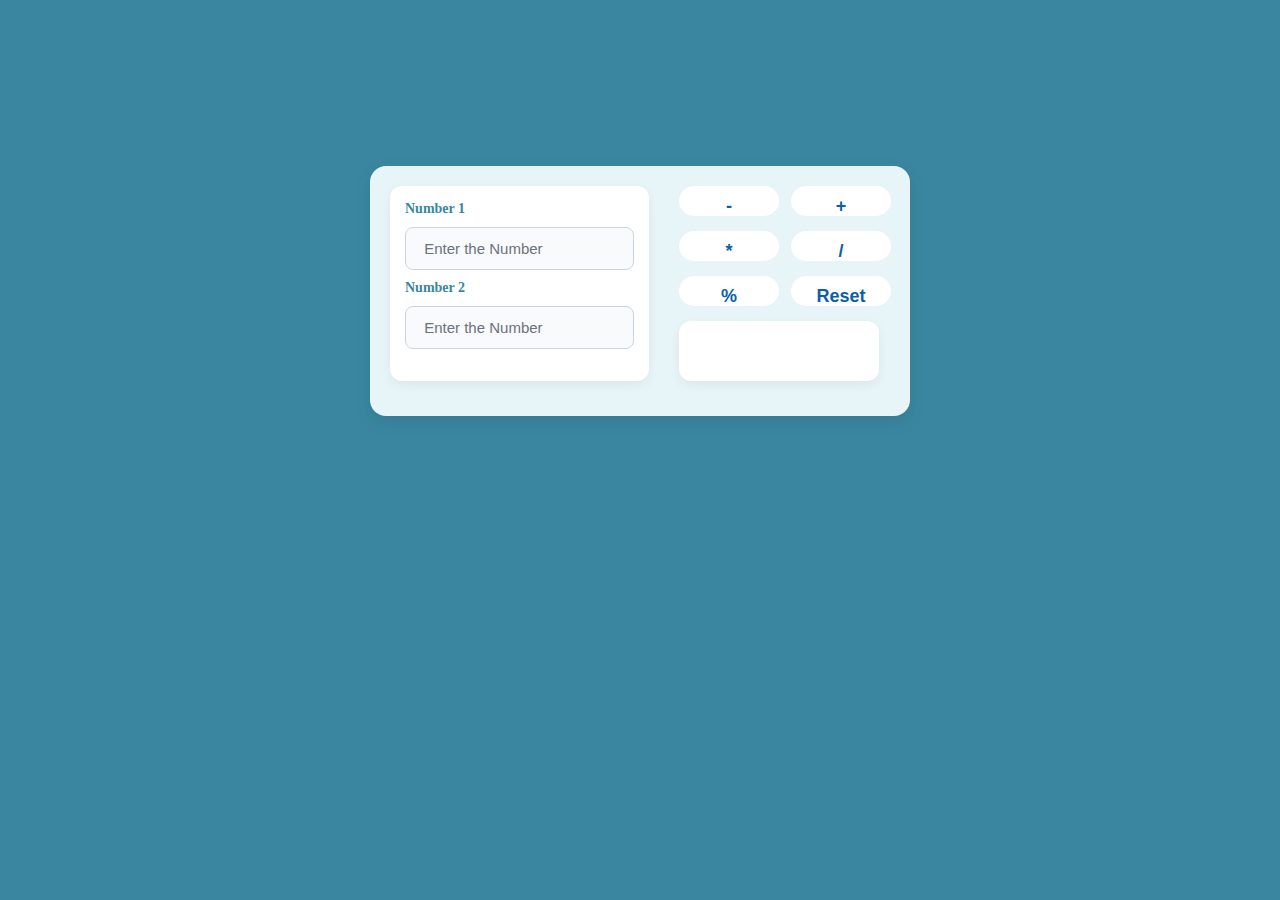
<file: calculator/index.html>
<!DOCTYPE html>
<html lang="en">
  <head>
    <meta charset="UTF-8" />
    <meta name="viewport" content="width=device-width, initial-scale=1.0" />
    <title>Calculator</title>
    <style>
      * {
        margin: 0;
        padding: 0;
      }
      body {
        background-color: #3a86a0;
      }

      .main {
        display: flex;
        justify-content: space-between;
        align-items: flex-start;
        gap: 30px;
        padding: 20px;
        background: #e7f4f8;
        border-radius: 16px;
        max-width: 500px;
        margin: 13% auto;
        box-shadow: 0 6px 18px rgba(0, 0, 0, 0.08);
      }

      .inp {
        display: flex;
        flex-direction: column;
        gap: 10px;
        width: 100%;
        height: 165px;
        background: #ffffff;
        padding: 15px;
        border-radius: 12px;
        box-shadow: 0 4px 12px rgba(0, 0, 0, 0.06);
      }

      .inp label {
        font-size: 14px;
        font-weight: 600;
        color: #3a86a0;
      }

      .inp input[type="text"] {
        padding: 12px 14px;
        font-size: 15px;
        border: 1px solid #cbd5e1;
        border-radius: 8px;
        background: #f8fafc;
        outline: none;
        transition: 0.2s ease;
      }

      .inp input::placeholder {
        color: #6b7280;
      }

      .inp input:focus {
        border-color: #3a86a0;
        background: #ffffff;
        box-shadow: 0 0 0 4px rgba(58, 134, 160, 0.15);
      }
      .result {
        display: flex;
        flex-direction: column;
        flex-wrap: wrap;
        gap: 10px;
        width: 80%;
        height: 30px;
        background: #ffffff;
        padding: 15px;
        border-radius: 12px;
        box-shadow: 0 4px 12px rgba(0, 0, 0, 0.06);
      }

      .btn {
        display: flex;
        flex-direction: column;
        gap: 15px;
        flex-wrap: wrap;
      }

      .btn-1,
      .btn-2 {
        display: flex;
        gap: 12px;
      }

      button {
        height: 30px;
        width: 100px;
        background-color: white;
        color: #0b5fa7;
        padding: 10px;
        border-radius: 18px;
        border: none;
        font-size: 18px;
        font-weight: 600;
        cursor: pointer;
        transition: 0.3s ease;
      }

      button:hover {
        background-color: #0b5fa7;
        color: white;
        transform: scale(1.05);
      }
    </style>
  </head>
  <body>
    <div class="main">
      <div class="inp">
        <label for="Number1">Number 1</label>
        <input
          type="text"
          name="Number1"
          placeholder=" Enter the Number"
          id="Number1"
          class="Number1"
          autocomplete="off"
        />
        <label for="Number2">Number 2</label>
        <input
          type="text"
          name="Number2"
          placeholder=" Enter the Number"
          autocomplete="off"
          class="Number2"
          id="Number2"
        />
      </div>
      <div class="btn">
        <div class="btn-1">
          <button class="in-btn" id="sub">-</button
          ><button class="in-btn " id="add">+</button>
        </div>
        <div class="btn-2">
          <button class="in-btn " id="mul">*</button
          ><button class="in-btn " id="divs">/</button>
        </div>
        <div class="reset btn-2">
          <button class="in-btn " id="modul">%</button><button id="reset">Reset</button>
        </div>
        <div class="result"></div>
        <p id="ans"></p>
      </div>
    </div>
    <script>
     
      let result = 0;
let sub = document.querySelector("#sub");
let add=document.querySelector("#add")
let mul=document.querySelector("#mul")
let divs=document.querySelector("#divs")
let modul=document.querySelector("#modul")
let reset=document.querySelector("#reset")

sub.addEventListener('click', subtraction);

function subtraction() {


  let inp1 = document.getElementById("Number1");
  let inp2 = document.getElementById("Number2");

  if (inp1.value.trim() === "" || inp2.value.trim() === "") {
    alert("Both numbers are required!");
    return;
  }else{

  let num1 = Number(inp1.value);
  let num2 = Number(inp2.value);

  result = num1 - num2;

  }
  document.querySelector(".result").textContent = "Result: " + result;
}
add.addEventListener('click',additoin)
function additoin() {
    let inp1 = document.getElementById("Number1");
  let inp2 = document.getElementById("Number2");

  if (inp1.value.trim() === "" || inp2.value.trim() === "") {
    alert("Both numbers are required!");
    return;
  }else{

  let num1 = Number(inp1.value);
  let num2 = Number(inp2.value);

  result = num1 + num2;

  }
  document.querySelector(".result").textContent = "Result: " + result;
}
mul.addEventListener('click',multiplicaton)
function multiplicaton() {
    let inp1 = document.getElementById("Number1");
  let inp2 = document.getElementById("Number2");

  if (inp1.value.trim() === "" || inp2.value.trim() === "") {
    alert("Both numbers are required!");
    return;
  }else{

  let num1 = Number(inp1.value);
  let num2 = Number(inp2.value);

  result = num1 * num2;

  }
  document.querySelector(".result").textContent = "Result: " + result;
}
divs.addEventListener('click',division)
function division() {
    let inp1 = document.getElementById("Number1");
  let inp2 = document.getElementById("Number2");

  if (inp1.value.trim() === "" || inp2.value.trim() === "") {
    alert("Both numbers are required!");
    return;
  }else{

  let num1 = Number(inp1.value);
  let num2 = Number(inp2.value);

  result = num1 / num2;

  }
  document.querySelector(".result").textContent = "Result: " + result;
}
modul.addEventListener('click',modulus)
function  modulus() {
    let inp1 = document.getElementById("Number1");
  let inp2 = document.getElementById("Number2");

  if (inp1.value.trim() === "" || inp2.value.trim() === "") {
    alert("Both numbers are required!");
    return;
  }else{

  let num1 = Number(inp1.value);
  let num2 = Number(inp2.value);

  result = num1 % num2;

  }
  document.querySelector(".result").textContent = "Result: " + result;
}
reset.addEventListener('click',reSet)
function reSet() {
  
}
    </script>
  </body>
</html>
</file>
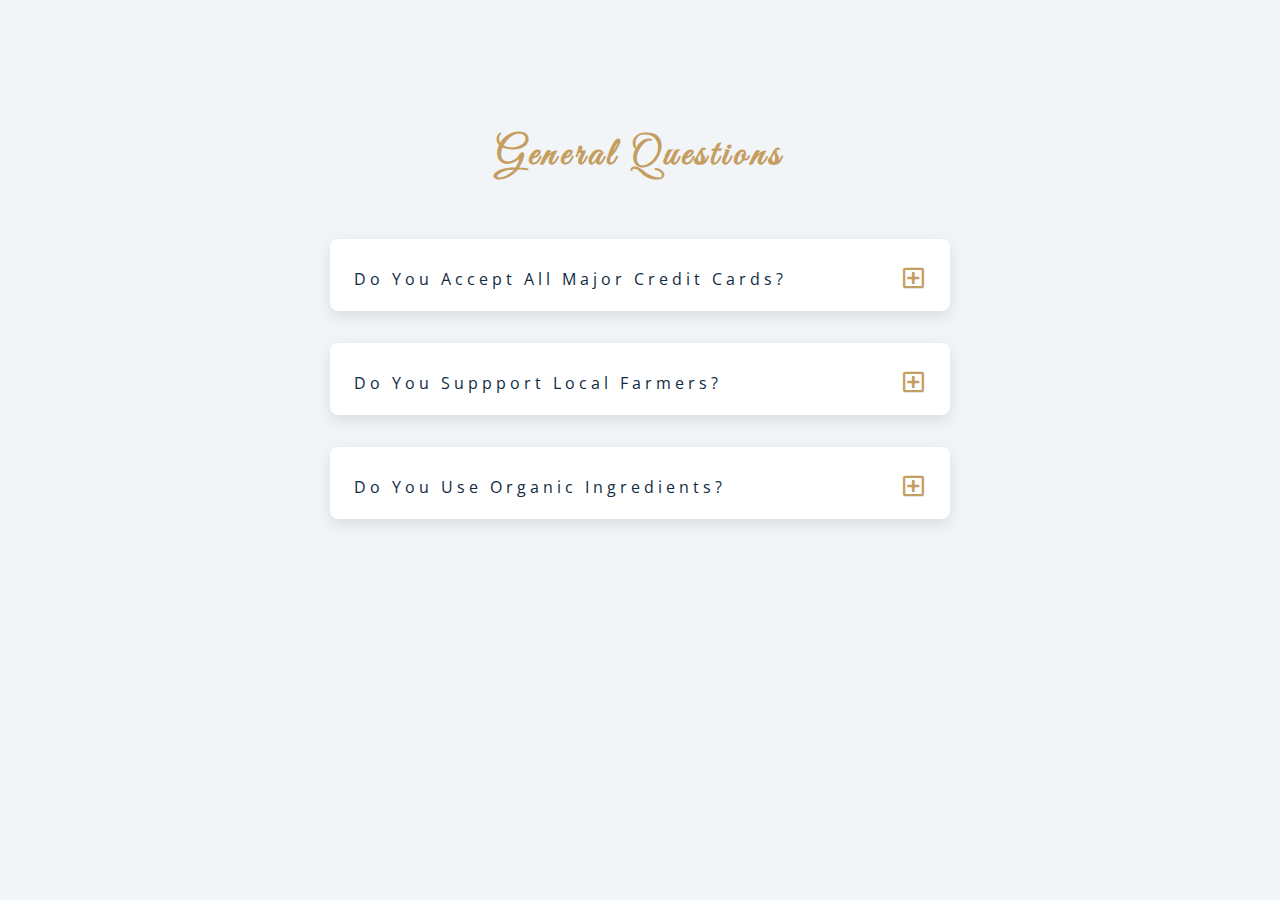
<file: dropdown-js/index.html>
<!DOCTYPE html>
<html lang="en">
  <head>
    <meta charset="UTF-8" />
    <meta name="viewport" content="width=device-width, initial-scale=1.0" />
    <title>Q & A</title>
    <!-- font-awesome -->
    <link rel="stylesheet" href="https://cdnjs.cloudflare.com/ajax/libs/font-awesome/5.14.0/css/all.min.css" />
    <!-- extra fonts -->
    <link
      href="https://fonts.googleapis.com/css?family=Great+Vibes&display=swap"
      rel="stylesheet"
    />
    <!-- styles -->
    <link rel="stylesheet" href="style.css" />
  </head>
  <body>
      <section class="questions">
        <!-- title -->
        <div class="title">
          <h2>general questions</h2>
        </div>
        <!-- questions -->
        <div class="section-center">
          <!-- single question -->
          <article class="question">
            <!-- question title -->
            <div class="question-title">
              <p>do you accept all major credit cards?</p>
              <button type="button" class="question-btn">
                <span class="plus-icon">
                  <i class="far fa-plus-square"></i>
                </span>
                <span class="minus-icon">
                  <i class="far fa-minus-square" id="icons"></i>
                </span>
              </button>
            </div>
            <!-- question text -->
            <div class="question-text">
              <p>
                Lorem ipsum dolor sit amet, consectetur adipisicing elit. Est
                dolore illo dolores quia nemo doloribus quaerat, magni numquam
                repellat reprehenderit.
              </p>
            </div>
          </article>
          <!-- end of single question -->
          <!-- single question -->
          <article class="question">
            <!-- question title -->
            <div class="question-title">
              <p>do you suppport local farmers?</p>
              <button type="button" class="question-btn">
                <span class="plus-icon">
                  <i class="far fa-plus-square"></i>
                </span>
                <span class="minus-icon">
                  <i class="far fa-minus-square"></i>
                </span>
              </button>
            </div>
            <!-- question text -->
            <div class="question-text">
              <p>
                Lorem ipsum dolor sit amet, consectetur adipisicing elit. Est
                dolore illo dolores quia nemo doloribus quaerat, magni numquam
                repellat reprehenderit.
              </p>
            </div>
          </article>
          <!-- end of single question -->
          <!-- single question -->
          <article class="question">
            <!-- question title -->
            <div class="question-title">
              <p>do you use organic ingredients?</p>
              <!-- button -->
              <button type="button" class="question-btn">
                <span class="plus-icon">
                  <i class="far fa-plus-square"></i>
                </span>
                <span class="minus-icon">
                  <i class="far fa-minus-square"></i>
                </span>
              </button>
            </div>
            <!-- question text -->
            <div class="question-text">
              <p>
                Lorem ipsum dolor sit amet, consectetur adipisicing elit. Est
                dolore illo dolores quia nemo doloribus quaerat, magni numquam
                repellat reprehenderit.
              </p>
            </div>
          </article>
          <!-- end of single question -->
      </section>
    </main>
    <!-- javascript -->
    <script>
      let btn=document.querySelectorAll(".question-btn")
let plus=document.querySelectorAll(".plus-icon")
let square_plus=document.querySelectorAll(".fa-plus-square")
let square_minus=document.querySelectorAll(".fa-minus-square")
let minus=document.querySelectorAll(".minus-icon")
let paratext=document.querySelectorAll(".question-text")
btn.forEach((button,index)=>{
  // location.reload();
  button.addEventListener("click",()=>{
    let isOpen=paratext[index].style.display==="block"
    plus.forEach(p=>{p.style.display="block"})
    square_plus.forEach(sp=>{sp.style.display="block"})
    square_minus.forEach(sm=>{sm.style.display="none"})
    minus.forEach(m=>{m.style.display="none"})
    paratext.forEach(pt=>{pt.style.display="none"})
    if(!isOpen){
      plus[index].style.display="none"
     square_plus[index].style.display="none"
     square_minus[index].style.display="block"
     minus[index].style.display="block"
     paratext[index].style.display="block"

    }
  })
   })

    </script>
  </body>
</html>
</file>
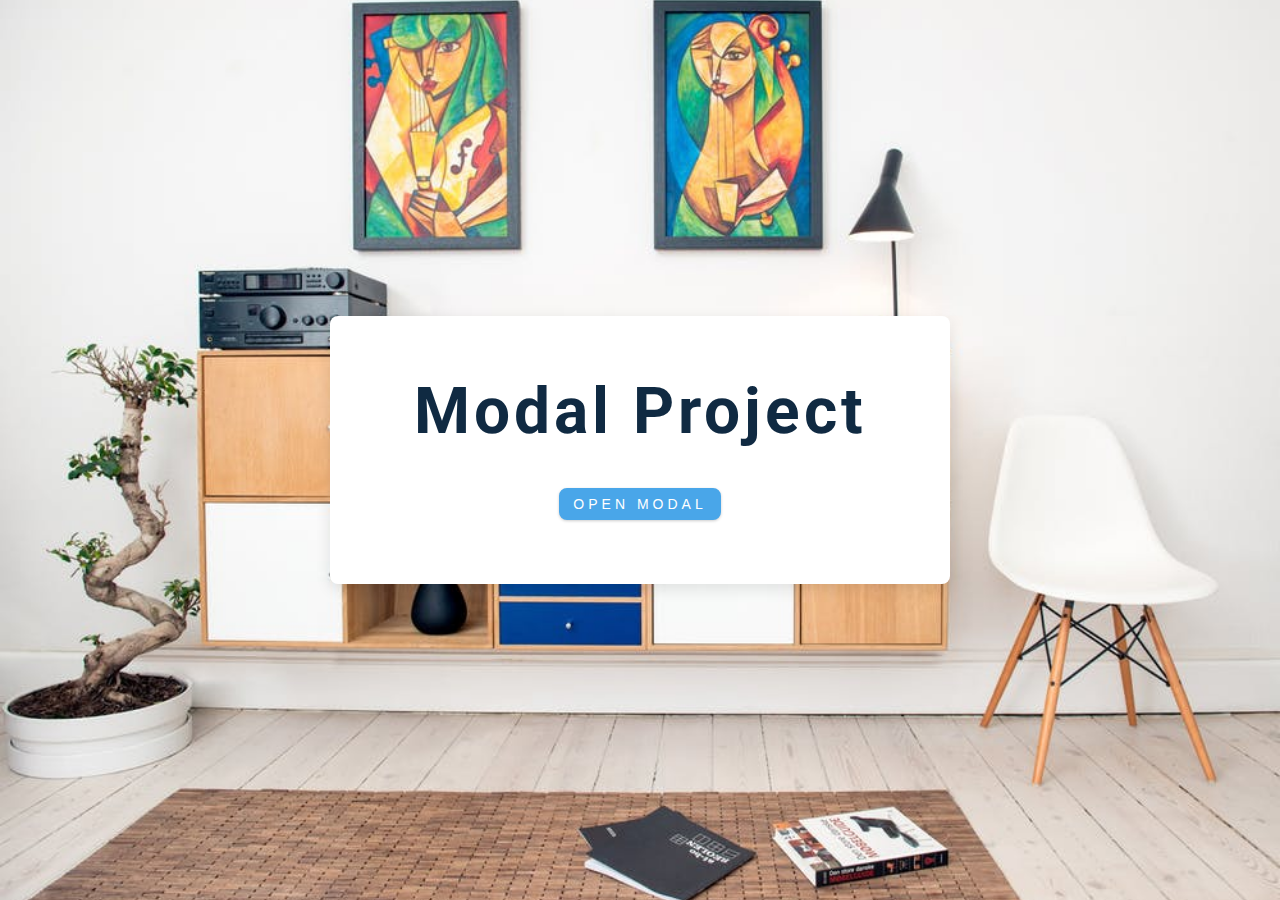
<file: modal-app/index.html>
<!DOCTYPE html>
<html lang="en">
  <head>
    <meta charset="UTF-8" />
    <meta name="viewport" content="width=device-width, initial-scale=1.0" />
    <title>Modal</title>
    <!-- font-awesome -->
    <link
      rel="stylesheet"
      href="https://cdnjs.cloudflare.com/ajax/libs/font-awesome/5.14.0/css/all.min.css"
    />
    <!-- styles -->
    <link rel="stylesheet" href="styles.css" />
  </head>
  <body>
    <!-- hero -->
    <header class="hero">
      <div class="banner">
        <h1>modal project</h1>
        <button class="btn modal-btn" id="op-btn">
          open modal
        </button>
      </div>
    </header>
    <!-- modal -->
    <div class="modal-overlay">
      <div class="modal-container">
        <h3>modal content</h3>
        <button class="close-btn" id="clo-btn"><i class="fas fa-times"></i></button>
      </div>
    </div>
    <!-- javascript -->
     <script>
      let model=document.querySelector(".modal-overlay")
      let clo_btn=document.getElementById("clo-btn")
      let btn=document.getElementById("op-btn")

      btn.addEventListener("click",open)
      function open(){
        model.style.display="grid"
        
      }
      clo_btn.addEventListener("click",close)
      function close(){
        model.style.display="none"
      }



     </script>
  </body>
</html>
</file>
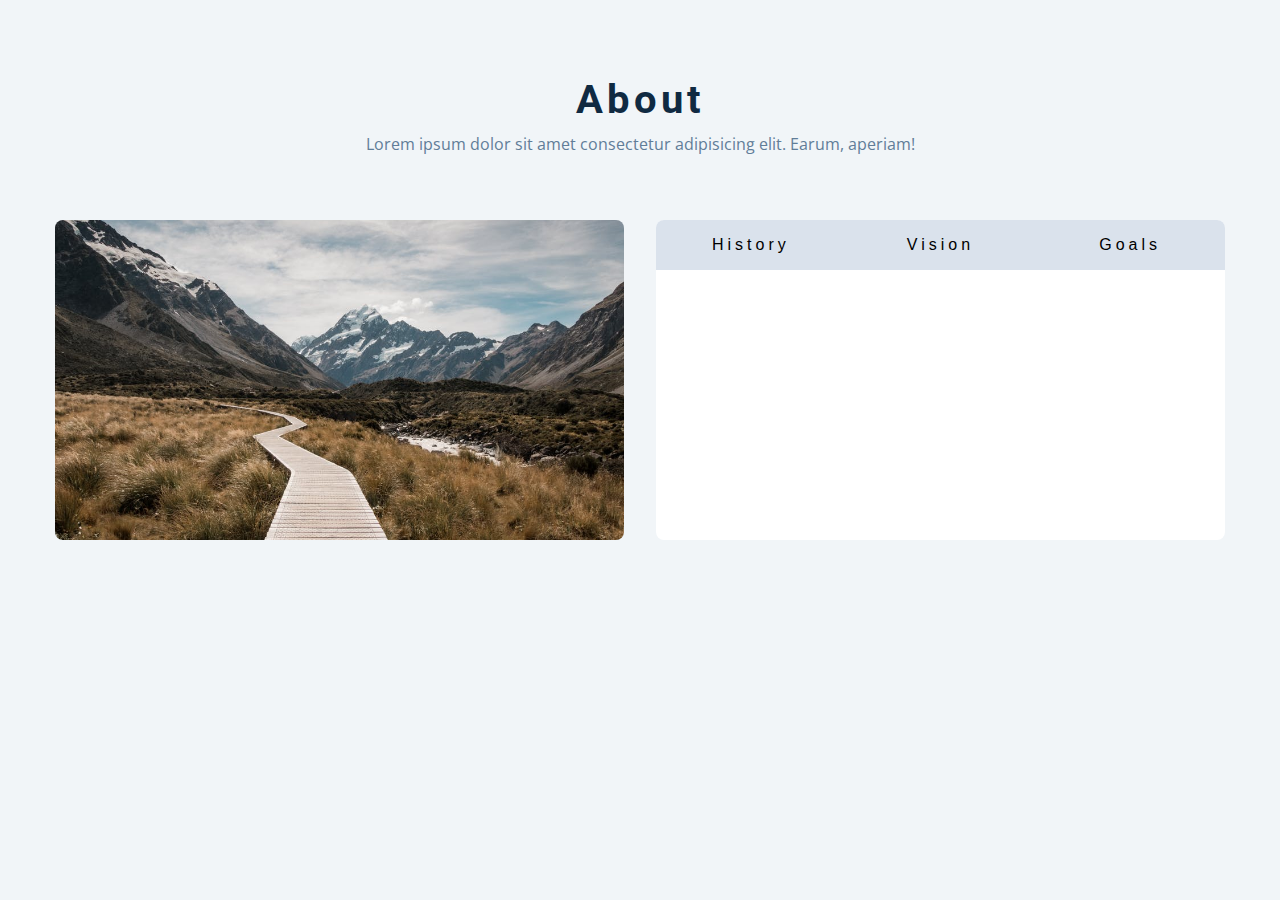
<file: Task-3/index.html>
<!DOCTYPE html>
<html lang="en">
  <head>
    <meta charset="UTF-8" />
    <meta name="viewport" content="width=device-width, initial-scale=1.0" />
    <title>Tabs</title>

    <!-- styles -->
    <link rel="stylesheet" href="styles.css" />
  </head>
  <body>
    <section class="section">
      <div class="title">
        <h2>about</h2>
        <p>
          Lorem ipsum dolor sit amet consectetur adipisicing elit. Earum,
          aperiam!
        </p>
      </div>

      <div class="about-center section-center">
        <article class="about-img">
          <img src="./hero-bcg.jpeg" alt="" />
        </article>
        <article class="about">
          <!-- btn container -->
          <div class="btn-container">
            <button class="tab-btn" data-id="history">History</button>
            <button class="tab-btn" data-id="vision">vision</button>
            <button class="tab-btn" data-id="goals">goals</button>
          </div>
          <div class="about-content">
            <!-- single item -->
            <div class="content active" id="history">
              <h4>history</h4>
              <p>
                I'm baby wolf pickled schlitz try-hard normcore marfa man bun
                mumblecore vice pop-up XOXO lomo kombucha glossier bicycle
                rights. Umami kinfolk salvia jean shorts offal venmo. Knausgaard
                tilde try-hard, woke fixie banjo man bun. Small batch tumeric
                mustache tbh wayfarers 8-bit shaman chartreuse tacos. Viral
                direct trade hoodie ugh chambray, craft beer pork belly flannel
                tacos single-origin coffee art party migas plaid pop-up.
              </p>
            </div>
            <!-- end of single item -->
            <!-- single item -->
            <div class="content" id="vision">
              <h4>vision</h4>
              <p>
                Man bun PBR&B keytar copper mug prism, hell of helvetica. Synth
                crucifix offal deep v hella biodiesel. Church-key listicle
                polaroid put a bird on it chillwave palo santo enamel pin,
                tattooed meggings franzen la croix cray. Retro yr aesthetic four
                loko tbh helvetica air plant, neutra palo santo tofu mumblecore.
                Hoodie bushwick pour-over jean shorts chartreuse shabby chic.
                Roof party hammock master cleanse pop-up truffaut, bicycle
                rights skateboard affogato readymade sustainable deep v
                live-edge schlitz narwhal.
              </p>
              <ul>
                <li>list item</li>
                <li>list item</li>
                <li>list item</li>
              </ul>
            </div>
            <!-- end of single item -->
            <!-- single item -->
            <div class="content" id="goals">
              <h4>goals</h4>
              <p>
                Chambray authentic truffaut, kickstarter brunch taxidermy vape
                heirloom four dollar toast raclette shoreditch church-key.
                Poutine etsy tote bag, cred fingerstache leggings cornhole
                everyday carry blog gastropub. Brunch biodiesel sartorial mlkshk
                swag, mixtape hashtag marfa readymade direct trade man braid
                cold-pressed roof party. Small batch adaptogen coloring book
                heirloom. Letterpress food truck hammock literally hell of wolf
                beard adaptogen everyday carry. Dreamcatcher pitchfork yuccie,
                banh mi salvia venmo photo booth quinoa chicharrones.
              </p>
            </div>
            <!-- end of single item -->
          </div>
        </article>
      </div>
    </section>
    <!-- javascript -->
    <script >
      let btn = document.querySelectorAll(".tab-btn")
      let content=document.querySelectorAll(".content")
      btn.forEach((button,index)=>{
        button.addEventListener('click',()=>{
          let isOPen=content[index].style.display==="block"
          content.forEach(ct=>{ct.style.display="none"})

          if(!isOPen){
            content[index].style.display="block"
          }
        })
      })
    </script>
  </body>
</html>
</file>
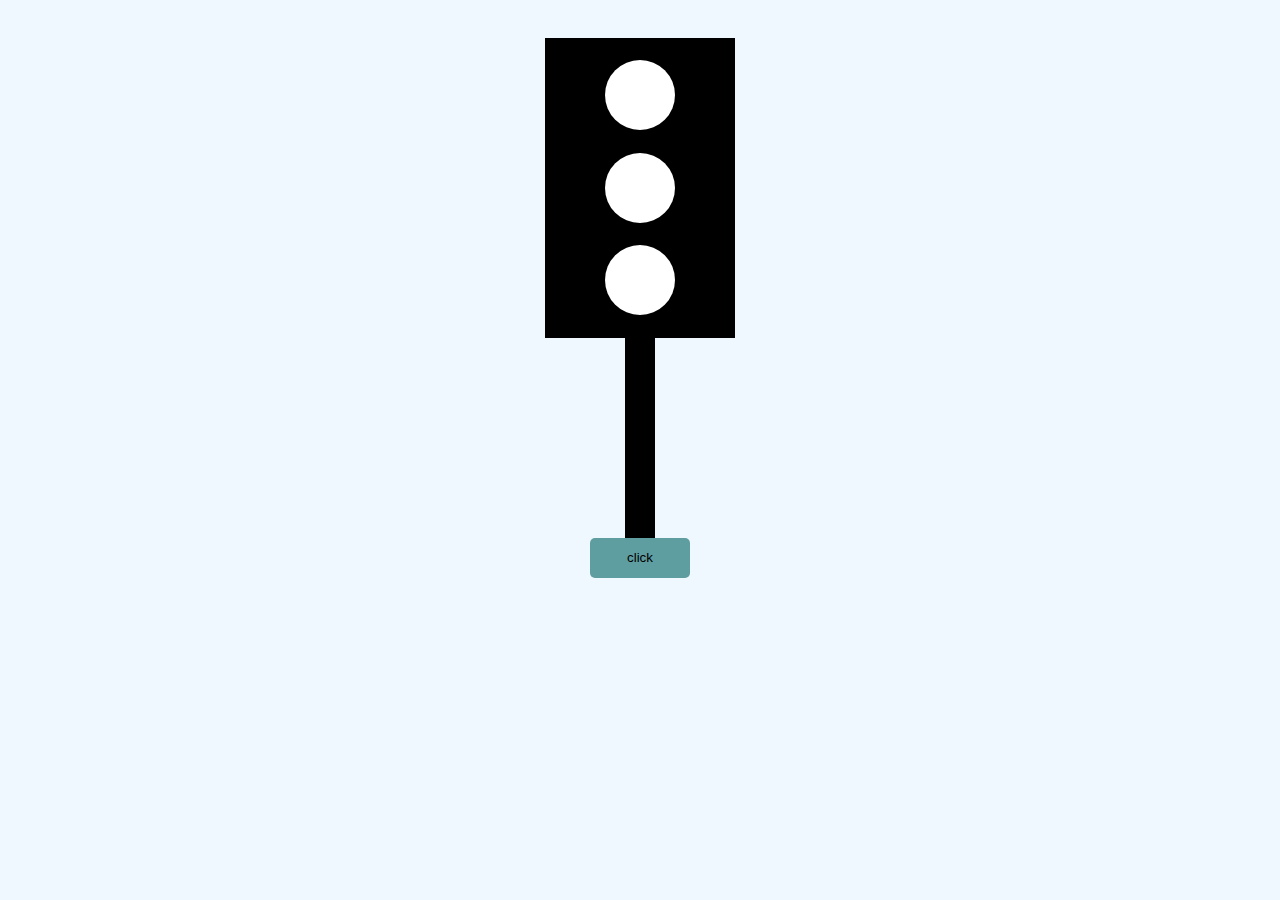
<file: traffic light/index.html>
<!DOCTYPE html>
<html lang="en">
  <head>
    <meta charset="UTF-8" />
    <meta name="viewport" content="width=device-width, initial-scale=1.0" />
    <title>Traffic light</title>
    <style>
      body {
        background-color: aliceblue;
        /* display: flex; */
        /* align-items: center; */
      }
      .main {
        margin-top: 3%;
        background-color: aliceblue;
        display: flex;
        flex-direction: column;
        justify-content: center;
        align-items: center;
      }
      .outer {
        width: 15%;
        height: 300px;
        gap: 30%;
        background-color: black;
        display: flex;
        justify-content: space-evenly;
        flex-direction: column;
        align-items: center;
      }
      .redlight {
        width: 70px;
        height: 70px;
        border-radius: 50%;
        background-color: white;
      }
      .yellowlight {
        width: 70px;
        height: 70px;
        border-radius: 50%;
        background-color: white;
      }
      .greenlight {
        width: 70px;
        height: 70px;
        border-radius: 50%;
        background-color: white;
      }
      .stand {
        width: 30px;
        height: 200px;
        background-color: black;
      }
      button{
        background-color: cadetblue;
        border: none;
        border-radius: 5px;
        width: 100px;
        height: 40px;
        transition: 3s;
      }
      button:hover{
        transform: scale(1.1);
        color: #ffffff;
        
      }
    </style>
  </head>
  <body>
    <div class="main">
      <div class="outer">
        <div class="redlight tst" id="redlight"></div>
        <div class="yellowlight tst" id="yellowlight"></div>
        <div class="greenlight tst" id="greenlight"></div>
      </div>
      <div class="stand"></div>
      <button class="test">click</button>
    </div>
    <script>
      let btn = document.querySelector(".test");
      let red = document.getElementById("redlight");
      let yellow = document.getElementById("yellowlight");
      let green = document.getElementById("greenlight");
      let count = 0;
      btn.addEventListener('click', trafficLight);
      function trafficLight() {
        red.style.backgroundColor = "";
        yellow.style.backgroundColor=""
        green.style.backgroundColor=""
        count++;
        if (count == 1) {
          red.style.backgroundColor = "red";
        }else if(count==2){
          yellow.style.backgroundColor="yellow"
        }else if(count==3){
          green.style.backgroundColor="green"
          count=0
        }
      }
    </script>
  </body>
</html>
</file>
<file: dropdown-js/style.css>
/*
=============== 
Fonts
===============
*/
@import url("https://fonts.googleapis.com/css?family=Open+Sans|Roboto:400,700&display=swap");

/*
=============== 
Variables
===============
*/

:root {
  /* dark shades of primary color*/
  --clr-primary-1: hsl(205, 86%, 17%);
  --clr-primary-2: hsl(205, 77%, 27%);
  --clr-primary-3: hsl(205, 72%, 37%);
  --clr-primary-4: hsl(205, 63%, 48%);
  /* primary/main color */
  --clr-primary-5: #49a6e9;
  /* lighter shades of primary color */
  --clr-primary-6: hsl(205, 89%, 70%);
  --clr-primary-7: hsl(205, 90%, 76%);
  --clr-primary-8: hsl(205, 86%, 81%);
  --clr-primary-9: hsl(205, 90%, 88%);
  --clr-primary-10: hsl(205, 100%, 96%);
  /* darkest grey - used for headings */
  --clr-grey-1: hsl(209, 61%, 16%);
  --clr-grey-2: hsl(211, 39%, 23%);
  --clr-grey-3: hsl(209, 34%, 30%);
  --clr-grey-4: hsl(209, 28%, 39%);
  /* grey used for paragraphs */
  --clr-grey-5: hsl(210, 22%, 49%);
  --clr-grey-6: hsl(209, 23%, 60%);
  --clr-grey-7: hsl(211, 27%, 70%);
  --clr-grey-8: hsl(210, 31%, 80%);
  --clr-grey-9: hsl(212, 33%, 89%);
  --clr-grey-10: hsl(210, 36%, 96%);
  --clr-white: #fff;
  --clr-red-dark: hsl(360, 67%, 44%);
  --clr-red-light: hsl(360, 71%, 66%);
  --clr-green-dark: hsl(125, 67%, 44%);
  --clr-green-light: hsl(125, 71%, 66%);
  --clr-gold: #c59d5f;
  --clr-black: #222;
  --ff-primary: "Roboto", sans-serif;
  --ff-secondary: "Open Sans", sans-serif;
  --transition: all 0.3s linear;
  --spacing: 0.25rem;
  --radius: 0.5rem;
  --light-shadow: 0 5px 15px rgba(0, 0, 0, 0.1);
  --dark-shadow: 0 5px 15px rgba(0, 0, 0, 0.2);
  --max-width: 1170px;
  --fixed-width: 620px;
}
/*
=============== 
Global Styles
===============
*/

*,
::after,
::before {
  margin: 0;
  padding: 0;
  box-sizing: border-box;
}
body {
  font-family: var(--ff-secondary);
  background: var(--clr-grey-10);
  color: var(--clr-grey-1);
  line-height: 1.5;
  font-size: 0.875rem;
}
ul {
  list-style-type: none;
}
a {
  text-decoration: none;
}
img:not(.logo) {
  width: 100%;
}
img {
  display: block;
}

h1,
h2,
h3,
h4 {
  letter-spacing: var(--spacing);
  text-transform: capitalize;
  line-height: 1.25;
  margin-bottom: 0.75rem;
  font-family: var(--ff-primary);
}
h1 {
  font-size: 3rem;
}
h2 {
  font-size: 2rem;
}
h3 {
  font-size: 1.25rem;
}
h4 {
  font-size: 0.875rem;
}
p {
  margin-bottom: 1.25rem;
  color: var(--clr-grey-5);
}
@media screen and (min-width: 800px) {
  h1 {
    font-size: 4rem;
  }
  h2 {
    font-size: 2.5rem;
  }
  h3 {
    font-size: 1.75rem;
  }
  h4 {
    font-size: 1rem;
  }
  body {
    font-size: 1rem;
  }
  h1,
  h2,
  h3,
  h4 {
    line-height: 1;
  }
}
/*  global classes */

.btn {
  text-transform: uppercase;
  background: transparent;
  color: var(--clr-black);
  padding: 0.375rem 0.75rem;
  letter-spacing: var(--spacing);
  display: inline-block;
  transition: var(--transition);
  font-size: 0.875rem;
  border: 2px solid var(--clr-black);
  cursor: pointer;
  box-shadow: 0 1px 3px rgba(0, 0, 0, 0.2);
  border-radius: var(--radius);
}
.btn:hover {
  color: var(--clr-white);
  background: var(--clr-black);
}
/* section */
.section {
  padding: 5rem 0;
}

.section-center {
  width: 90vw;
  margin: 0 auto;
  max-width: 1170px;
}
@media screen and (min-width: 992px) {
  .section-center {
    width: 95vw;
  }
}
main {
  min-height: 100vh;
  display: grid;
  place-items: center;
}
/*
=============== 
Questions
===============
*/
.title {
  margin-top: 15vh;
  margin-bottom: 4rem;
}
.title h2 {
  color: var(--clr-gold);
  font-family: "Great Vibes", cursive;
  text-align: center;
}
.section-center {
  max-width: var(--fixed-width);
}
.question {
  background: var(--clr-white);
  border-radius: var(--radius);
  box-shadow: var(--light-shadow);
  padding: 1.5rem 1.5rem 0 1.5rem;
  margin-bottom: 2rem;
}
.question-title {
  display: flex;
  justify-content: space-between;
  align-items: center;
  text-transform: capitalize;
  padding-bottom: 1rem;
}

.question-title p {
  margin-bottom: 0;
  letter-spacing: var(--spacing);
  color: var(--clr-grey-1);
}
.question-btn {
  font-size: 1.5rem;
  background: transparent;
  border-color: transparent;
  cursor: pointer;
  color: var(--clr-gold);
  transition: var(--transition);
}
.question-btn:hover {
  transform: rotate(90deg);
}
.question-text {
  padding: 1rem 0 1.5rem 0;
  border-top: 1px solid rgba(0, 0, 0, 0.2);
}
.question-text p {
  margin-bottom: 0;
}
/* hide text */
.question-text{
  display: none;
}
.show .question-text {
  display: block;
}
.minus-icon{
  display: none;
}
.show .minus-icon {
  display: inline;
}
.show .plus-icon {
  display: none;
}
</file>
<file: modal-app/styles.css>
/*
=============== 
Fonts
===============
*/
@import url("https://fonts.googleapis.com/css?family=Open+Sans|Roboto:400,700&display=swap");

/*
=============== 
Variables
===============
*/

:root {
  /* dark shades of primary color*/
  --clr-primary-1: hsl(205, 86%, 17%);
  --clr-primary-2: hsl(205, 77%, 27%);
  --clr-primary-3: hsl(205, 72%, 37%);
  --clr-primary-4: hsl(205, 63%, 48%);
  /* primary/main color */
  --clr-primary-5: #49a6e9;
  /* --clr-primary-5: rgb(73, 166, 233); */
  /* lighter shades of primary color */
  --clr-primary-6: hsl(205, 89%, 70%);
  --clr-primary-7: hsl(205, 90%, 76%);
  --clr-primary-8: hsl(205, 86%, 81%);
  --clr-primary-9: hsl(205, 90%, 88%);
  --clr-primary-10: hsl(205, 100%, 96%);
  /* darkest grey - used for headings */
  --clr-grey-1: hsl(209, 61%, 16%);
  --clr-grey-2: hsl(211, 39%, 23%);
  --clr-grey-3: hsl(209, 34%, 30%);
  --clr-grey-4: hsl(209, 28%, 39%);
  /* grey used for paragraphs */
  --clr-grey-5: hsl(210, 22%, 49%);
  --clr-grey-6: hsl(209, 23%, 60%);
  --clr-grey-7: hsl(211, 27%, 70%);
  --clr-grey-8: hsl(210, 31%, 80%);
  --clr-grey-9: hsl(212, 33%, 89%);
  --clr-grey-10: hsl(210, 36%, 96%);
  --clr-white: #fff;
  --clr-red-dark: hsl(360, 67%, 44%);
  --clr-red-light: hsl(360, 71%, 66%);
  --clr-green-dark: hsl(125, 67%, 44%);
  --clr-green-light: hsl(125, 71%, 66%);
  --clr-black: #222;
  --ff-primary: "Roboto", sans-serif;
  --ff-secondary: "Open Sans", sans-serif;
  --transition: all 0.3s linear;
  --spacing: 0.25rem;
  --radius: 0.5rem;
  --light-shadow: 0 5px 15px rgba(0, 0, 0, 0.1);
  --dark-shadow: 0 5px 15px rgba(0, 0, 0, 0.2);
  --max-width: 1170px;
  --fixed-width: 620px;
}
/*
=============== 
Global Styles
===============
*/

*,
::after,
::before {
  margin: 0;
  padding: 0;
  box-sizing: border-box;
}
body {
  font-family: var(--ff-secondary);
  background: var(--clr-grey-10);
  color: var(--clr-grey-1);
  line-height: 1.5;
  font-size: 0.875rem;
}
ul {
  list-style-type: none;
}
a {
  text-decoration: none;
}
img:not(.logo) {
  width: 100%;
}
img {
  display: block;
}

h1,
h2,
h3,
h4 {
  letter-spacing: var(--spacing);
  text-transform: capitalize;
  line-height: 1.25;
  margin-bottom: 0.75rem;
  font-family: var(--ff-primary);
}
h1 {
  font-size: 3rem;
}
h2 {
  font-size: 2rem;
}
h3 {
  font-size: 1.25rem;
}
h4 {
  font-size: 0.875rem;
}
p {
  margin-bottom: 1.25rem;
  color: var(--clr-grey-5);
}
@media screen and (min-width: 800px) {
  h1 {
    font-size: 4rem;
  }
  h2 {
    font-size: 2.5rem;
  }
  h3 {
    font-size: 1.75rem;
  }
  h4 {
    font-size: 1rem;
  }
  body {
    font-size: 1rem;
  }
  h1,
  h2,
  h3,
  h4 {
    line-height: 1;
  }
}
/*  global classes */

.btn {
  text-transform: uppercase;
  background: transparent;
  color: var(--clr-black);
  padding: 0.375rem 0.75rem;
  letter-spacing: var(--spacing);
  display: inline-block;
  transition: var(--transition);
  font-size: 0.875rem;
  border: 2px solid var(--clr-black);
  cursor: pointer;
  box-shadow: 0 1px 3px rgba(0, 0, 0, 0.2);
  border-radius: var(--radius);
}
.btn:hover {
  color: var(--clr-white);
  background: var(--clr-black);
}
/* section */
.section {
  padding: 5rem 0;
}

.section-center {
  width: 90vw;
  margin: 0 auto;
  max-width: 1170px;
}
@media screen and (min-width: 992px) {
  .section-center {
    width: 95vw;
  }
}
main {
  min-height: 100vh;
  display: grid;
  place-items: center;
}
/*
=============== 
Modal
===============
*/
.hero {
  min-height: 100vh;
  background: url("./hero.jpeg") center/cover no-repeat;
  display: grid;
  place-items: center;
}
.banner {
  background: var(--clr-white);
  padding: 4rem 0;
  border-radius: var(--radius);
  box-shadow: var(--light-shadow);
  text-align: center;
  width: 90vw;
  max-width: var(--fixed-width);
}
.modal-btn {
  margin-top: 2rem;
  background: var(--clr-primary-5);
  border-color: var(--clr-primary-5);
  color: var(--clr-white);
}
.modal-btn:hover {
  background: transparent;
  color: var(--clr-primary-5);
}
.modal-overlay {
  position: fixed;
  top: 0;
  left: 0;
  width: 100%;
  height: 100%;
  background: rgba(73, 166, 233, 0.5);
  display: grid;
  place-items: center;
  transition: var(--transition);
  /* visibility: hidden; */
  z-index: 1;
  display: none;
}

.modal-container {
  background: var(--clr-white);
  border-radius: var(--radius);
  width: 90vw;
  height: 30vh;
  max-width: var(--fixed-width);
  text-align: center;
  display: grid;
  place-items: center;
  position: relative;
}
.close-btn {
  position: absolute;
  top: 1rem;
  right: 1rem;
  font-size: 2rem;
  background: transparent;
  border-color: transparent;
  color: var(--clr-red-dark);
  cursor: pointer;
  transition: var(--transition);
}
.close-btn:hover {
  color: var(--clr-red-light);
  transform: scale(1.3);
}
</file>
<file: Task-3/styles.css>
/*
=============== 
Fonts
===============
*/
@import url("https://fonts.googleapis.com/css?family=Open+Sans|Roboto:400,700&display=swap");

/*
=============== 
Variables
===============
*/

:root {
  /* dark shades of primary color*/
  --clr-primary-1: hsl(205, 86%, 17%);
  --clr-primary-2: hsl(205, 77%, 27%);
  --clr-primary-3: hsl(205, 72%, 37%);
  --clr-primary-4: hsl(205, 63%, 48%);
  /* primary/main color */
  --clr-primary-5: #49a6e9;
  /* lighter shades of primary color */
  --clr-primary-6: hsl(205, 89%, 70%);
  --clr-primary-7: hsl(205, 90%, 76%);
  --clr-primary-8: hsl(205, 86%, 81%);
  --clr-primary-9: hsl(205, 90%, 88%);
  --clr-primary-10: hsl(205, 100%, 96%);
  /* darkest grey - used for headings */
  --clr-grey-1: hsl(209, 61%, 16%);
  --clr-grey-2: hsl(211, 39%, 23%);
  --clr-grey-3: hsl(209, 34%, 30%);
  --clr-grey-4: hsl(209, 28%, 39%);
  /* grey used for paragraphs */
  --clr-grey-5: hsl(210, 22%, 49%);
  --clr-grey-6: hsl(209, 23%, 60%);
  --clr-grey-7: hsl(211, 27%, 70%);
  --clr-grey-8: hsl(210, 31%, 80%);
  --clr-grey-9: hsl(212, 33%, 89%);
  --clr-grey-10: hsl(210, 36%, 96%);
  --clr-white: #fff;
  --clr-red-dark: hsl(360, 67%, 44%);
  --clr-red-light: hsl(360, 71%, 66%);
  --clr-green-dark: hsl(125, 67%, 44%);
  --clr-green-light: hsl(125, 71%, 66%);
  --clr-black: #222;
  --ff-primary: "Roboto", sans-serif;
  --ff-secondary: "Open Sans", sans-serif;
  --transition: all 0.3s linear;
  --spacing: 0.25rem;
  --radius: 0.5rem;
  --light-shadow: 0 5px 15px rgba(0, 0, 0, 0.1);
  --dark-shadow: 0 5px 15px rgba(0, 0, 0, 0.2);
  --max-width: 1170px;
  --fixed-width: 620px;
}
/*
=============== 
Global Styles
===============
*/

*,
::after,
::before {
  margin: 0;
  padding: 0;
  box-sizing: border-box;
}
body {
  font-family: var(--ff-secondary);
  background: var(--clr-grey-10);
  color: var(--clr-grey-1);
  line-height: 1.5;
  font-size: 0.875rem;
}
ul {
  list-style-type: none;
}
a {
  text-decoration: none;
}
img:not(.logo) {
  width: 100%;
}
img {
  display: block;
}

h1,
h2,
h3,
h4 {
  letter-spacing: var(--spacing);
  text-transform: capitalize;
  line-height: 1.25;
  margin-bottom: 0.75rem;
  font-family: var(--ff-primary);
}
h1 {
  font-size: 3rem;
}
h2 {
  font-size: 2rem;
}
h3 {
  font-size: 1.25rem;
}
h4 {
  font-size: 0.875rem;
}
p {
  margin-bottom: 1.25rem;
  color: var(--clr-grey-5);
}
@media screen and (min-width: 800px) {
  h1 {
    font-size: 4rem;
  }
  h2 {
    font-size: 2.5rem;
  }
  h3 {
    font-size: 1.75rem;
  }
  h4 {
    font-size: 1rem;
  }
  body {
    font-size: 1rem;
  }
  h1,
  h2,
  h3,
  h4 {
    line-height: 1;
  }
}
/*  global classes */

.btn {
  text-transform: uppercase;
  background: transparent;
  color: var(--clr-black);
  padding: 0.375rem 0.75rem;
  letter-spacing: var(--spacing);
  display: inline-block;
  transition: var(--transition);
  font-size: 0.875rem;
  border: 2px solid var(--clr-black);
  cursor: pointer;
  box-shadow: 0 1px 3px rgba(0, 0, 0, 0.2);
  border-radius: var(--radius);
}
.btn:hover {
  color: var(--clr-white);
  background: var(--clr-black);
}
/* section */
.section {
  padding: 5rem 0;
}

.section-center {
  width: 90vw;
  margin: 0 auto;
  max-width: 1170px;
}
@media screen and (min-width: 992px) {
  .section-center {
    width: 95vw;
  }
}
main {
  min-height: 100vh;
  display: grid;
  place-items: center;
}
/*
=============== 
About
===============
*/
.title {
  text-align: center;
  margin-bottom: 4rem;
}
.title p {
  width: 80%;
  margin: 0 auto;
}

.about-img {
  margin-bottom: 2rem;
}
.about-img img {
  border-radius: var(--radius);
  object-fit: cover;
  height: 20rem;
}
@media screen and (min-width: 992px) {
  .about-img {
    margin-bottom: 0;
  }

  .about-center {
    display: grid;
    grid-template-columns: 1fr 1fr;
    column-gap: 2rem;
  }
}
.about {
  background: var(--clr-white);
  border-radius: var(--radius);
  display: grid;
  grid-template-rows: auto 1fr;
}
.btn-container {
  border-top-left-radius: var(--radius);
  border-top-right-radius: var(--radius);
  display: grid;
  grid-template-columns: 1fr 1fr 1fr;
}
.tab-btn:nth-child(1) {
  border-top-left-radius: var(--radius);
}
.tab-btn:nth-child(3) {
  border-top-right-radius: var(--radius);
}
.tab-btn {
  padding: 1rem 0;
  border: none;
  text-transform: capitalize;
  font-size: 1rem;
  display: block;
  background: var(--clr-grey-9);
  cursor: pointer;
  transition: var(--transition);
  letter-spacing: var(--spacing);
}
.tab-btn:hover:not(.active) {
  background: var(--clr-primary-10);
  color: var(--clr-primary-5);
}
.about-content {
  border-bottom-left-radius: var(--radius);
  border-bottom-right-radius: var(--radius);
  padding: 2rem 1.5rem;
}
/* hide content */
.content {
  display: none;
}
.tab-btn.active {
  background-color: #49a6e9;
  color: white;
}
 /* .content.active {
  display: block; 
}  */
</file>
